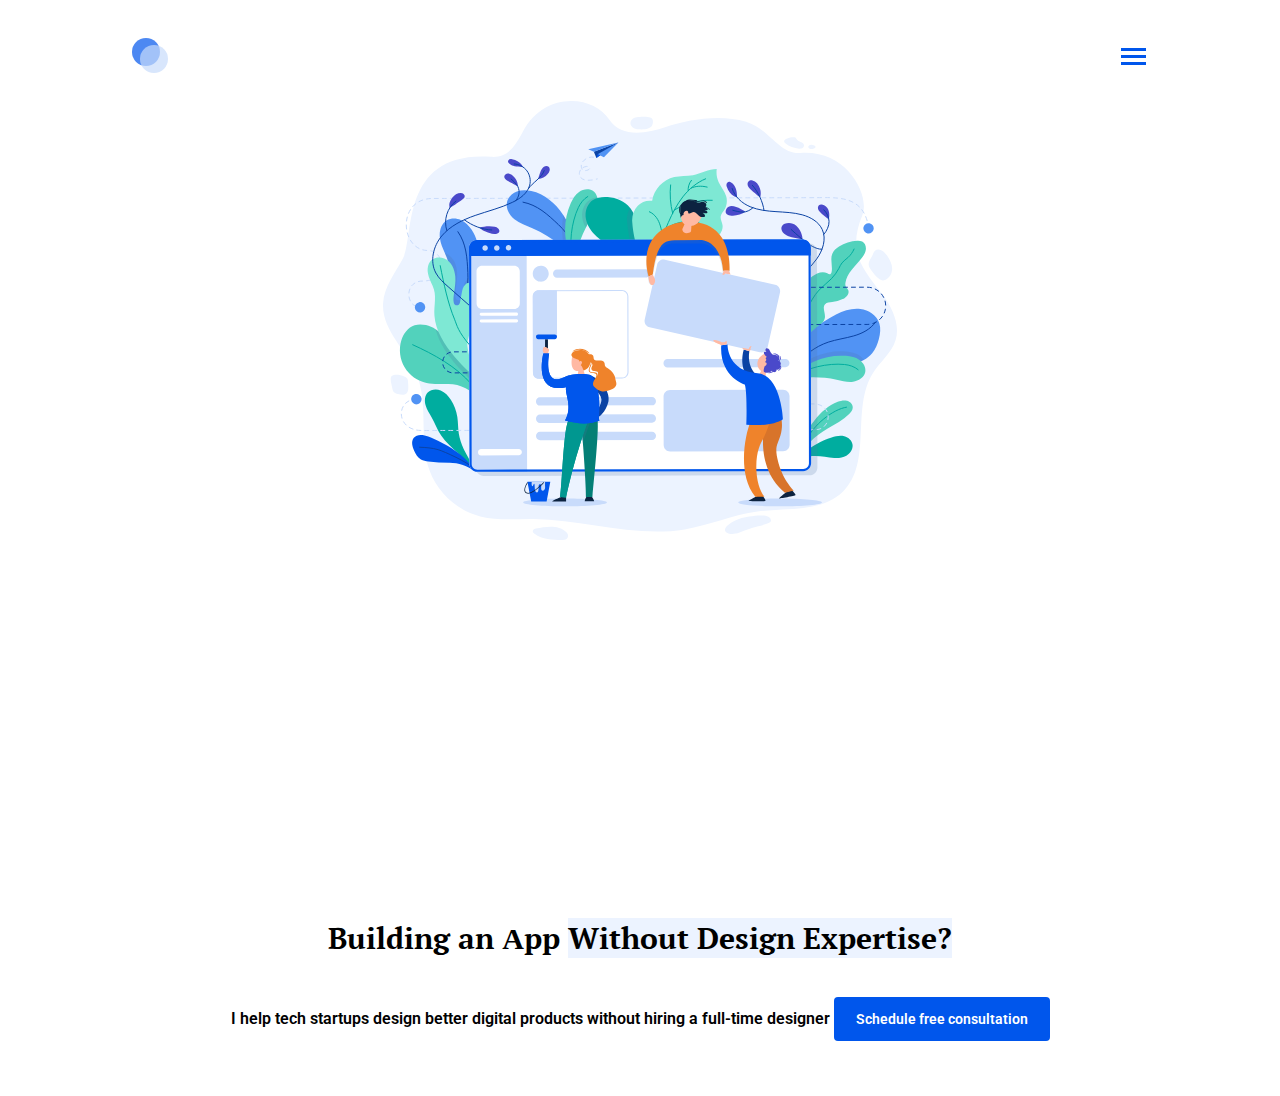
<file: index.html>
<!DOCTYPE html>
<html>
  <head>
    <meta charset="UTF-8">
    <meta name = "viewport" content = "width = device - width, initial-scale = 1">
    <title>app.creation</title>
    <link rel = "stylesheet" href = "https://fonts.googleapis.com/css2?family=Roboto">
    <link rel = "stylesheet" href = "./styles.css">
    <link rel = "stylesheet" href = "./fonts.css">
  </head>
  <body>
    <div class = "wrapper">
      <header class = "header">
        <div class = "logo"></div>
          <button class = "home" style = "border: none;"></button>
            <nav class = "menu">
              <a class = "menu__item" href = "#">start</a>
              <a class = "menu__item menu__item_active" href = "#">services</a>
              <a class = "menu__item" href = "#">about</a>
              <a class = "menu__item" href = "#">blog</a>
              <a class = "menu__item" href = "#">contact us</a>
            </nav>
      </header>
      <section class = "main">
          <h1 class = "main__title"> Building an Аpp <span class = "main__title-text_highlight"> Without Design Expertise?</h1>
          <p class = "main__subtitle">I help tech startups design better digital products without hiring a full-time designer</p>
          <a class = "main__button" href = "#">Schedule free consultation</a>
      </section>
      <img src = "img/dots.svg" style = "border: none;" class = "image">
    </div>
  </body>
</html>
</file>
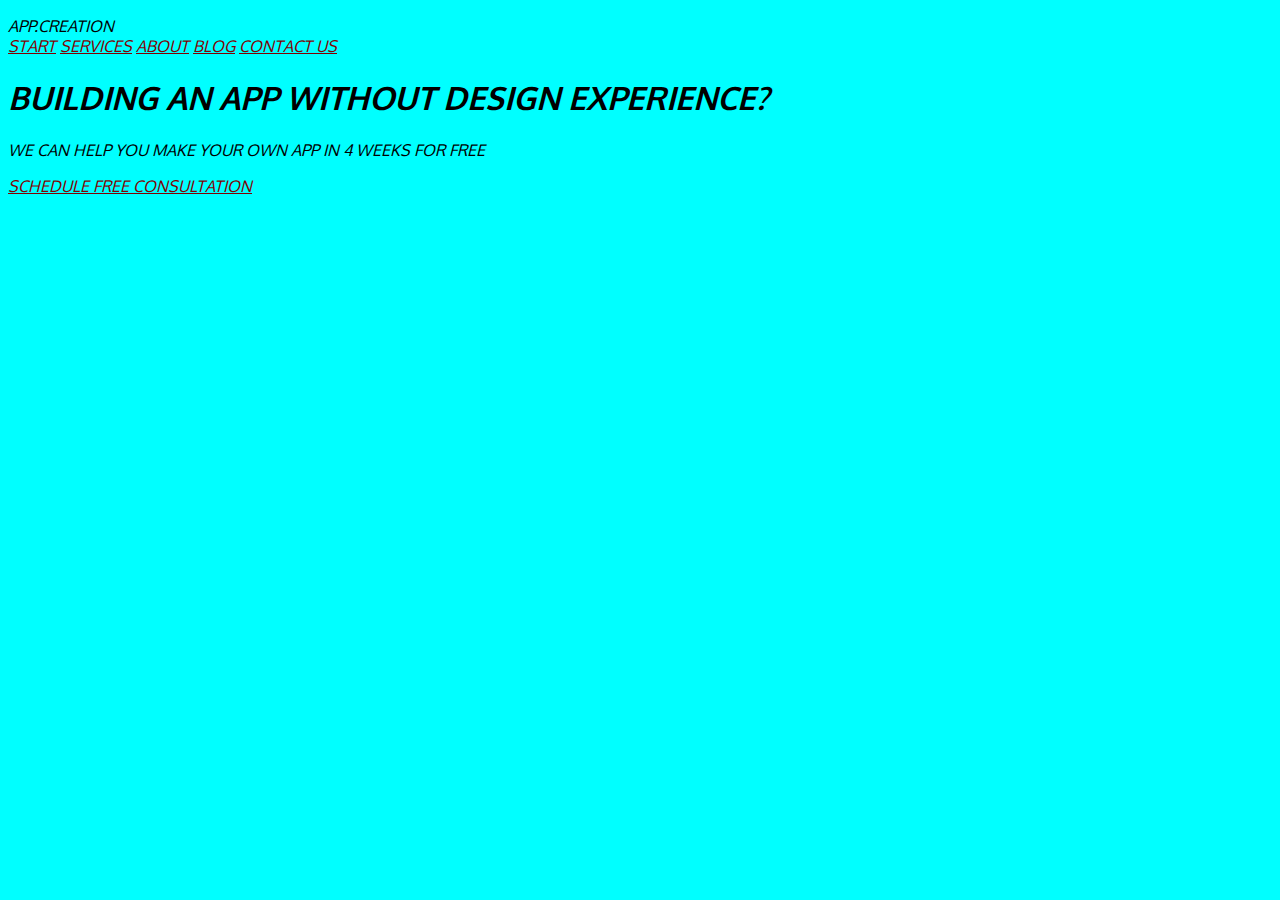
<file: WEB.HTML>
<!DOCTYPE HTML>
<HTML>
  <HEAD>
    <META CHARSET = "UTF-8" />
    <TITLE>
      app.creation
    </TITLE>
    <link rel = "stylesheet" href = "https://fonts.googleapis.com/css2?family=Oxygen:wght@700&display=swap">
    <link rel = "stylesheet" href = "STYLES.CSS">
  </HEAD>
  <BODY>
    <HEADER>
      <NAV>
        <P>
          APP.CREATION <br>
          <a href = "#">START</a>
          <a href = "#">SERVICES</a>
          <a href = "#">ABOUT</a>
          <a href = "#">BLOG</a>
          <a href = "#">CONTACT US</a>
        </P>
      </NAV>
    </HEADER>
    <SECTION>
      <MAIN>
        <ARTICLE>
          <H1>
            BUILDING AN APP WITHOUT DESIGN EXPERIENCE?
          </H1>
          <ASIDE>
            <P>
              WE CAN HELP YOU MAKE YOUR OWN APP IN 4 WEEKS FOR FREE
            </P>
          </ASIDE>
        </ARTICLE>
      </MAIN>
    </SECTION>
    <FOOTER>
      <a href = "#">SCHEDULE FREE CONSULTATION</a>
    </FOOTER>
  </BODY>
</HTML>
</file>
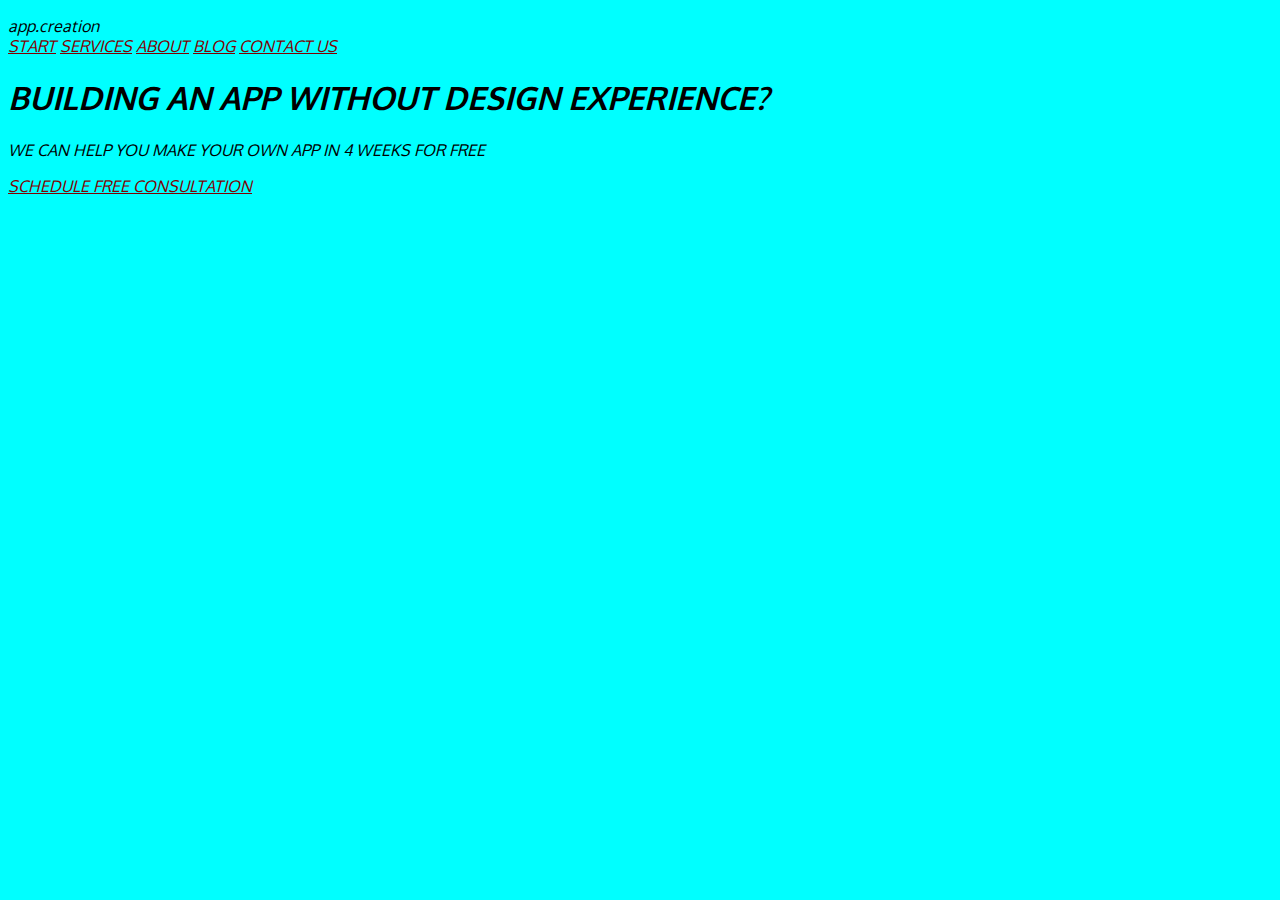
<file: web.html>
<!DOCTYPE HTML>
<HTML>
  <head>
    <meta charset = "utf-8" />
    <title>
      app.creation
    </title>
    <link rel = "stylesheet" href = "https://fonts.googleapis.com/css2?family=Oxygen:wght@700&display=swap">
    <link rel = "stylesheet" href = "STYLES.CSS">
  </head>
  <body>
    <header>
      <nav>
        <p>
          app.creation <br>
          <a href = "#">START</a>
          <a href = "#">SERVICES</a>
          <a href = "#">ABOUT</a>
          <a href = "#">BLOG</a>
          <a href = "#">CONTACT US</a>
        </p>
      </nav>
    </header>
    <section>
      <main>
        <article>
          <h1>
            BUILDING AN APP WITHOUT DESIGN EXPERIENCE?
          </h1>
          <aside>
            <p>
              WE CAN HELP YOU MAKE YOUR OWN APP IN 4 WEEKS FOR FREE
            </p>
          </aside>
        </article>
      </main>
    </section>
    <footer>
      <a href = "#">SCHEDULE FREE CONSULTATION</a>
    </footer>
  </body>
</HTML>
</file>
<file: styles.css>
.wrapper {
    margin: 0;
    width: 80%;
    margin: auto;
}

.logo, .menu {
    display: inline-block;
}

.logo {
    width: 190px;
    height: 35px;
    background: url('img/logo.svg');
    margin-top: -10px;
    margin-left: -2px;
}

.header {
    padding: 40px 0;
    display: flex;
    justify-content: space-between;
    margin-bottom: 190px;
}

.menu {
    display: flex;
    align-items: center;
    font-family: Roboto;
    font-weight: 500;
}

.menu__item {
    position: relative;
    margin-right: 28px;
    color: #000;
    text-decoration: none;
    transition: opacity 0.5s;
    font-size: 18px;
}

.menu__item:last-child {
    margin-right: 0;
}

.main__title {
    padding-top: 69px;
    font-family: pt_serifbold;
    font-weight: 700;
    font-size: 66px;
    margin-bottom: 35px;
}

.main__subtitle {
    font-family: Roboto;
    font-weight: 400;
    font-size: 22px;
    margin-bottom: 60px;
    width: 452px;
    height: 52px;
}

.main__button {
    font-family: Roboto;
    font-weight: 500;
    font-size: 18px;
    padding: 20px 29px;
    color: #fff;
    background: #0056EC;
    text-decoration: none;
    border-radius: 4px;
    transition: opacity 0.5s;
}

.menu__item:after {
    position: absolute;
    display: block;
    content: '';
    left: 0;
    width: 0;
    height: 2px;
    background: #0056EC;
    opacity: 0;
    transition: opacity .5s, width 1s;
}

.menu__item:hover {
    opacity: 0.5;
}

.menu__item:hover::after, .menu__item_active::after {
    opacity: 1;
    width: 100%;
}

.main {
    padding: 0 63% 287px 0;
    background: no-repeat top right url('img/framez.svg');
    background-size: 770px 656px;
    margin-top: -60px;

}

.main__title-text_highlight {
    background: #ECF3FF;
}

.main__button:hover {
    opacity: 0.5;
}

.image {
    padding-bottom: 80px;
    background: no-repeat top center;
    width: 32px;
    height: 8px;
    margin-left: 49%;
}

.home {
    visibility: hidden;
}

@media (max-width: 768px) {
    .home {
      background: url('img/menu.svg');
      width: 25px;
      height: 17px;
      transition: opacity .5s;
      visibility: visible;
      outline: none;
      opacity: 1;
    }
    .logo {
      background: url('img/log.svg') no-repeat;
    }
    .menu {
      display: none;
    }
    .header {
      margin-bottom: 28px;
    }
    .main {
      padding: 74% 0 0;
      background-size: contain;
      background-position: top 20px center;
      text-align: center;
    }
    .main__title {
      display: inline-block;
      justify-content: center;
      width: auto;
      height: auto;
      font-family: pt_serifbold;
      font-size: 30px;
      font-weight: 700;
      margin-bottom: 5px;
      margin-top: auto;
    }
    .main__subtitle {
      display: inline-block;
      justify-content: center;
      width: auto;
      height: auto;
      font-family: Roboto;
      font-size: 16px;
      font-weight: 600;
      margin-bottom: 25px;
    }
    .main__button {
      padding: 14px 22px;
      font-family: Roboto;
      font-size: 14px;
      font-weight: 600;
      background-size: auto;
    }
    .image {
      display: none;
    }
    .home:hover {
      opacity: 0.5;
    }
    .logo, .home {
      display: inline-block;
      justify-content: space-between;
    }
}

@media (max-width: 320px) {
    .main {
      background-size: 220px 190px;
    }
    .main__title {
      width: inherit;
      height: inherit;
    }
    .main__subtitle {
      width: inherit;
      height: inherit;
    }
    .main__button {
      padding: auto;
    }
}

@media (min-width: 768px) {
    .home {
      background: url('img/menu.svg');
      width: 25px;
      height: 17px;
      transition: opacity .5s;
      visibility: visible;
      outline: none;
      opacity: 1;
    }
    .logo {
      background: url('img/log.svg') no-repeat;
    }
    .menu {
      display: none;
    }
    .header {
      margin-bottom: 28px;
    }
    .main {
      padding: 74% 0 0;
      background-size: auto;
      background-position: top 20px center;
      text-align: center;
    }
    .main__title {
      display: inline-block;
      justify-content: center;
      width: auto;
      height: auto;
      font-family: pt_serifbold;
      font-size: 30px;
      font-weight: 700;
    }
    .main__subtitle {
      display: inline-block;
      justify-content: center;
      width: auto;
      height: auto;
      font-family: Roboto;
      font-size: 16px;
      font-weight: 600;
    }
    .main__button {
      padding: 14px 22px;
      font-family: Roboto;
      font-size: 14px;
      font-weight: 600;
      background-size: auto;
    }
    .image {
      display: none;
    }
    .home:hover {
      opacity: 0.5;
    }
    .logo, .home {
      display: inline-block;
      justify-content: space-between;
    }
}
</file>
<file: fonts.css>
@font-face {
    font-family: 'pt_serifbold';
    src: url('fonts/ptserif-bold-webfont.woff') format('woff');
    font-weight: normal;
    font-style: normal;
}

@font-face {
    font-family: 'pt_serifbold_italic';
    src: url('fonts/ptserif-bolditalic-webfont.woff') format('woff');
    font-weight: normal;
    font-style: normal;
}

@font-face {
    font-family: 'pt_serifitalic';
    src: url('fonts/ptserif-italic-webfont.woff') format('woff');
    font-weight: normal;
    font-style: normal;
}

@font-face {
    font-family: 'pt_serifregular';
    src: url('fonts/ptserif-regular-webfont.woff') format('woff');
    font-weight: normal;
    font-style: normal;
}
</file>
<file: STYLES.CSS>
body {
    font-family: Oxygen;
}

html {
    background: aqua;
}

body {
    font-style: italic;
}

[href] {
      color: maroon;
}
</file>
